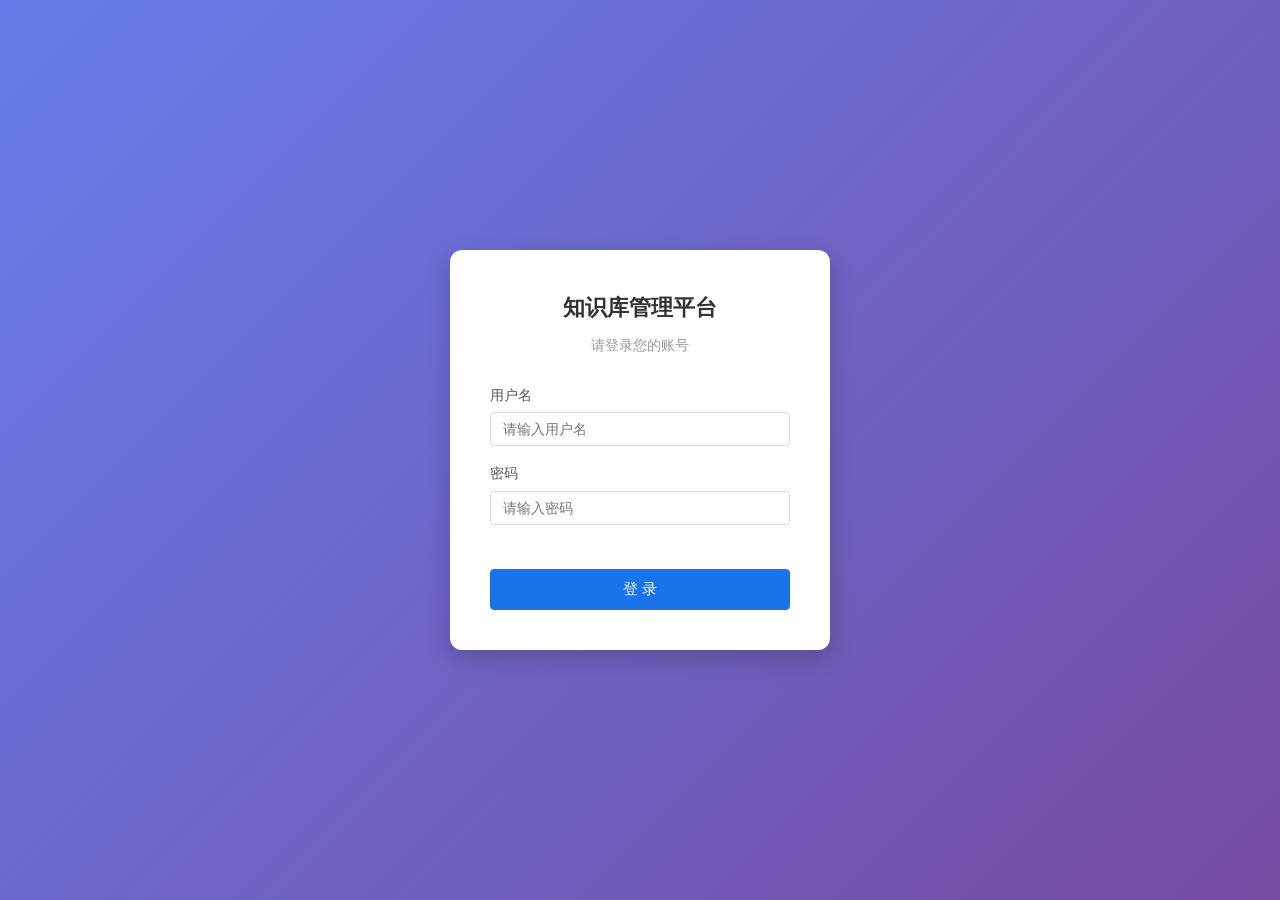
<file: frontend/index.html>
<!DOCTYPE html>
<html lang="zh-CN">
<head>
  <meta charset="UTF-8">
  <meta name="viewport" content="width=device-width, initial-scale=1.0">
  <title>知识库管理平台</title>
  <link rel="stylesheet" href="css/common.css">
  <style>
    .welcome {
      background: linear-gradient(135deg, #667eea 0%, #764ba2 100%);
      border-radius: 8px;
      padding: 40px;
      color: #fff;
      margin-bottom: 24px;
    }
    .welcome h2 {
      font-size: 24px;
      margin-bottom: 8px;
    }
    .welcome p {
      opacity: 0.9;
    }
    .feature-grid {
      display: grid;
      grid-template-columns: repeat(auto-fill, minmax(220px, 1fr));
      gap: 16px;
    }
    .feature-card {
      background: #fff;
      border-radius: 8px;
      padding: 24px;
      cursor: pointer;
      box-shadow: 0 1px 3px rgba(0, 0, 0, 0.08);
      transition: all 0.2s;
      text-decoration: none;
      color: #333;
      display: block;
    }
    .feature-card:hover {
      box-shadow: 0 4px 12px rgba(0, 0, 0, 0.12);
      transform: translateY(-2px);
    }
    .feature-card .icon {
      font-size: 32px;
      margin-bottom: 12px;
    }
    .feature-card .name {
      font-size: 16px;
      font-weight: 600;
      margin-bottom: 6px;
    }
    .feature-card .desc {
      font-size: 13px;
      color: #999;
    }
  </style>
</head>
<body>
  <!-- 顶部导航 -->
  <div class="navbar">
    <div class="brand">知识库管理平台</div>
    <div class="menu" id="menu"></div>
    <div class="user-info">
      <span id="userName"></span>
      <button class="btn btn-sm" onclick="logout()">退出登录</button>
    </div>
  </div>

  <div class="container">
    <!-- 欢迎区 -->
    <div class="welcome">
      <h2 id="welcomeTitle">欢迎使用知识库管理平台</h2>
      <p id="welcomeSub"></p>
    </div>

    <!-- 功能入口 -->
    <div class="feature-grid" id="featureGrid"></div>
  </div>

  <script src="js/common.js"></script>
  <script>
    // ===== 登录态守卫 =====
    if (!requireLogin()) {
      // requireLogin 内部已跳转
    }

    // ===== 功能菜单定义 =====
    // 每个功能：{ name, desc, icon, url, perm(所需权限码，null 表示所有登录用户可见) }
    const features = [
      { name: 'AI 智能问答', desc: '基于知识库的智能问答', icon: '💬', url: 'chat.html', perm: 'ai:chat' },
      { name: '知识单元管理', desc: '知识导入、编辑、权限配置', icon: '📚', url: 'knowledge.html', perm: 'knowledge:view' },
      { name: '组织架构', desc: '用户、角色、部门管理', icon: '🏢', url: 'org.html', perm: 'user:view' },
      { name: '数据看板', desc: '访问指标、排行榜、趋势', icon: '📊', url: 'dashboard.html', perm: 'dashboard:view' },
      { name: '知识沉淀', desc: 'FAQ 审核、知识缺口管理', icon: '🧠', url: 'settlement.html', perm: 'faq:view' },
    ];

    // ===== 渲染用户信息 =====
    const userInfo = getUserInfo();
    if (userInfo) {
      document.getElementById('userName').textContent = userInfo.display_name || userInfo.username;
      document.getElementById('welcomeTitle').textContent = `欢迎，${userInfo.display_name || userInfo.username}`;
      const dept = userInfo.department_name ? ` · ${userInfo.department_name}` : '';
      const roles = (userInfo.roles || []).join('、');
      document.getElementById('welcomeSub').textContent = `所属部门：${userInfo.department_name || '未分配'}　角色：${roles || '无'}`;
    }

    // ===== 渲染顶部菜单（仅显示有权限的功能）=====
    const menuEl = document.getElementById('menu');
    const featureGrid = document.getElementById('featureGrid');

    features.forEach((f) => {
      const visible = f.perm === null || hasPermission(f.perm);
      if (!visible) return;

      // 顶部菜单项
      const link = document.createElement('a');
      link.href = f.url;
      link.textContent = f.name;
      menuEl.appendChild(link);

      // 功能卡片
      const card = document.createElement('a');
      card.className = 'feature-card';
      card.href = f.url;
      card.innerHTML = `
        <div class="icon">${f.icon}</div>
        <div class="name">${f.name}</div>
        <div class="desc">${f.desc}</div>
      `;
      featureGrid.appendChild(card);
    });

    // 若无任何可见功能（理论上不会，所有用户至少能问答）
    if (featureGrid.children.length === 0) {
      featureGrid.innerHTML = '<div class="empty">暂无可用的功能</div>';
    }

    // ===== 高亮当前菜单 =====
    document.querySelectorAll('.menu a').forEach((a) => {
      if (location.href.includes(a.getAttribute('href'))) {
        a.classList.add('active');
      }
    });
  </script>
</body>
</html>
</file>
<file: frontend/css/common.css>
/* 知识库管理平台前端 —— 公共样式 */

* {
  margin: 0;
  padding: 0;
  box-sizing: border-box;
}

body {
  font-family: -apple-system, BlinkMacSystemFont, "Segoe UI", "PingFang SC",
    "Microsoft YaHei", sans-serif;
  font-size: 14px;
  color: #333;
  background: #f5f7fa;
  line-height: 1.6;
}

/* ===== 布局 ===== */
.container {
  max-width: 1200px;
  margin: 0 auto;
  padding: 20px;
}

/* 顶部导航 */
.navbar {
  background: #fff;
  border-bottom: 1px solid #e8e8e8;
  padding: 0 20px;
  display: flex;
  align-items: center;
  height: 56px;
  box-shadow: 0 1px 4px rgba(0, 0, 0, 0.05);
}
.navbar .brand {
  font-size: 18px;
  font-weight: 600;
  margin-right: 32px;
  color: #1a73e8;
}
.navbar .menu {
  display: flex;
  gap: 4px;
  flex: 1;
}
.navbar .menu a {
  padding: 8px 16px;
  text-decoration: none;
  color: #555;
  border-radius: 4px;
  transition: all 0.2s;
}
.navbar .menu a:hover {
  background: #f0f4ff;
  color: #1a73e8;
}
.navbar .menu a.active {
  background: #1a73e8;
  color: #fff;
}
.navbar .user-info {
  display: flex;
  align-items: center;
  gap: 12px;
  color: #666;
}
.navbar .user-info button {
  cursor: pointer;
}

/* ===== 卡片 ===== */
.card {
  background: #fff;
  border-radius: 8px;
  padding: 20px;
  margin-bottom: 16px;
  box-shadow: 0 1px 3px rgba(0, 0, 0, 0.08);
}
.card-title {
  font-size: 16px;
  font-weight: 600;
  margin-bottom: 16px;
}

/* ===== 表格 ===== */
table {
  width: 100%;
  border-collapse: collapse;
  background: #fff;
}
table th,
table td {
  padding: 10px 12px;
  text-align: left;
  border-bottom: 1px solid #f0f0f0;
}
table th {
  background: #fafafa;
  font-weight: 600;
  color: #555;
}
table tr:hover td {
  background: #f9fbff;
}

/* ===== 按钮 ===== */
.btn {
  display: inline-block;
  padding: 8px 16px;
  border: 1px solid #d9d9d9;
  border-radius: 4px;
  background: #fff;
  color: #333;
  cursor: pointer;
  font-size: 14px;
  transition: all 0.2s;
}
.btn:hover {
  border-color: #1a73e8;
  color: #1a73e8;
}
.btn-primary {
  background: #1a73e8;
  border-color: #1a73e8;
  color: #fff;
}
.btn-primary:hover {
  background: #1666cc;
  color: #fff;
}
.btn-danger {
  color: #ff4d4f;
  border-color: #ffccc7;
}
.btn-danger:hover {
  border-color: #ff4d4f;
  color: #ff4d4f;
}
.btn-sm {
  padding: 4px 10px;
  font-size: 13px;
}
.btn:disabled {
  opacity: 0.5;
  cursor: not-allowed;
}

/* ===== 表单 ===== */
.form-group {
  margin-bottom: 16px;
}
.form-group label {
  display: block;
  margin-bottom: 6px;
  font-weight: 500;
  color: #555;
}
input[type="text"],
input[type="password"],
input[type="number"],
select,
textarea {
  width: 100%;
  padding: 8px 12px;
  border: 1px solid #d9d9d9;
  border-radius: 4px;
  font-size: 14px;
  outline: none;
  transition: border-color 0.2s;
}
input:focus,
select:focus,
textarea:focus {
  border-color: #1a73e8;
}
textarea {
  min-height: 100px;
  resize: vertical;
  font-family: inherit;
}

/* ===== 搜索栏 ===== */
.search-bar {
  display: flex;
  gap: 8px;
  margin-bottom: 16px;
  flex-wrap: wrap;
}
.search-bar input,
.search-bar select {
  width: auto;
}

/* ===== 分页 ===== */
.pagination {
  display: flex;
  gap: 8px;
  align-items: center;
  margin-top: 16px;
  justify-content: flex-end;
}
.pagination span {
  color: #666;
}

/* ===== 标签 ===== */
.tag {
  display: inline-block;
  padding: 2px 8px;
  border-radius: 3px;
  font-size: 12px;
  background: #f0f4ff;
  color: #1a73e8;
  margin-right: 4px;
}
.tag-green {
  background: #e8f5e9;
  color: #2e7d32;
}
.tag-red {
  background: #ffebee;
  color: #c62828;
}
.tag-gray {
  background: #f5f5f5;
  color: #666;
}

/* ===== Toast 提示 ===== */
.toast-container {
  position: fixed;
  top: 20px;
  right: 20px;
  z-index: 9999;
  display: flex;
  flex-direction: column;
  gap: 8px;
}
.toast {
  padding: 10px 16px;
  border-radius: 4px;
  color: #fff;
  box-shadow: 0 2px 8px rgba(0, 0, 0, 0.15);
  animation: slideIn 0.3s;
  max-width: 320px;
}
.toast-info {
  background: #1a73e8;
}
.toast-success {
  background: #52c41a;
}
.toast-error {
  background: #ff4d4f;
}
@keyframes slideIn {
  from {
    transform: translateX(100%);
    opacity: 0;
  }
  to {
    transform: translateX(0);
    opacity: 1;
  }
}

/* ===== 弹窗（简易）===== */
.modal-mask {
  position: fixed;
  inset: 0;
  background: rgba(0, 0, 0, 0.45);
  z-index: 1000;
  display: none;
  align-items: center;
  justify-content: center;
}
.modal-mask.show {
  display: flex;
}
.modal {
  background: #fff;
  border-radius: 8px;
  padding: 24px;
  width: 480px;
  max-width: 90%;
  max-height: 80vh;
  overflow-y: auto;
}
.modal-title {
  font-size: 16px;
  font-weight: 600;
  margin-bottom: 16px;
}
.modal-footer {
  display: flex;
  justify-content: flex-end;
  gap: 8px;
  margin-top: 16px;
}

/* ===== 空状态 ===== */
.empty {
  text-align: center;
  color: #999;
  padding: 40px 0;
}

/* ===== 加载中 ===== */
.loading {
  text-align: center;
  color: #999;
  padding: 20px 0;
}

/* ===== 指标卡片 ===== */
.metrics {
  display: grid;
  grid-template-columns: repeat(auto-fit, minmax(200px, 1fr));
  gap: 16px;
  margin-bottom: 16px;
}
.metric-card {
  background: #fff;
  border-radius: 8px;
  padding: 20px;
  box-shadow: 0 1px 3px rgba(0, 0, 0, 0.08);
}
.metric-card .value {
  font-size: 28px;
  font-weight: 600;
  color: #1a73e8;
  margin-top: 4px;
}
.metric-card .label {
  color: #888;
}
</file>
